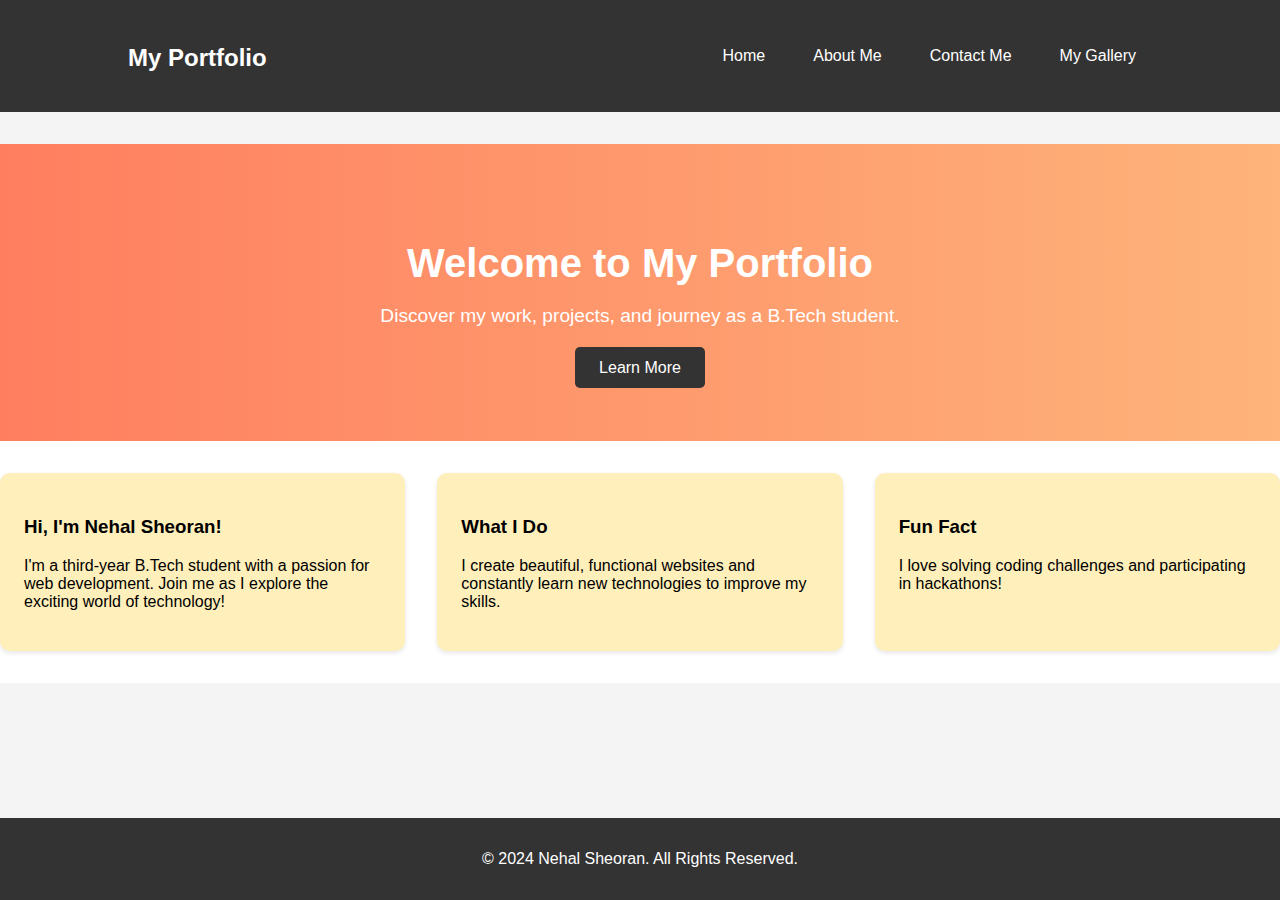
<file: index.html>
<!DOCTYPE html>
<html lang="en">
<head>
    <meta charset="UTF-8">
    <meta name="viewport" content="width=device-width, initial-scale=1.0">
    <title>Home - My Portfolio</title>
    <link rel="stylesheet" href="styles.css">
</head>
<body>
    <header>
        <div class="container">
            <h1 class="logo"><a href="index.html">My Portfolio</a></h1>
            <nav>
                <ul class="nav-links">
                    <li><a href="index.html">Home</a></li>
                    <li><a href="about.html">About Me</a></li>
                    <li><a href="contact.html">Contact Me</a></li>
                    <li><a href="gallery.html">My Gallery</a></li>
                </ul>
            </nav>
        </div>
    </header>
    <main>
        <section class="hero">
            <h2>Welcome to My Portfolio</h2>
            <p>Discover my work, projects, and journey as a B.Tech student.</p>
            <a href="about.html" class="btn">Learn More</a>
        </section>
        <section class="intro">
            <div class="intro-box">
                <h3>Hi, I'm Nehal Sheoran!</h3>
                <p>I'm a third-year B.Tech student with a passion for web development. Join me as I explore the exciting world of technology!</p>
            </div>
            <div class="intro-box">
                <h3>What I Do</h3>
                <p>I create beautiful, functional websites and constantly learn new technologies to improve my skills.</p>
            </div>
            <div class="intro-box">
                <h3>Fun Fact</h3>
                <p>I love solving coding challenges and participating in hackathons!</p>
            </div>
        </section>
    </main>
    <footer>
        <p>&copy; 2024 Nehal Sheoran. All Rights Reserved.</p>
    </footer>
</body>
</html>
</file>
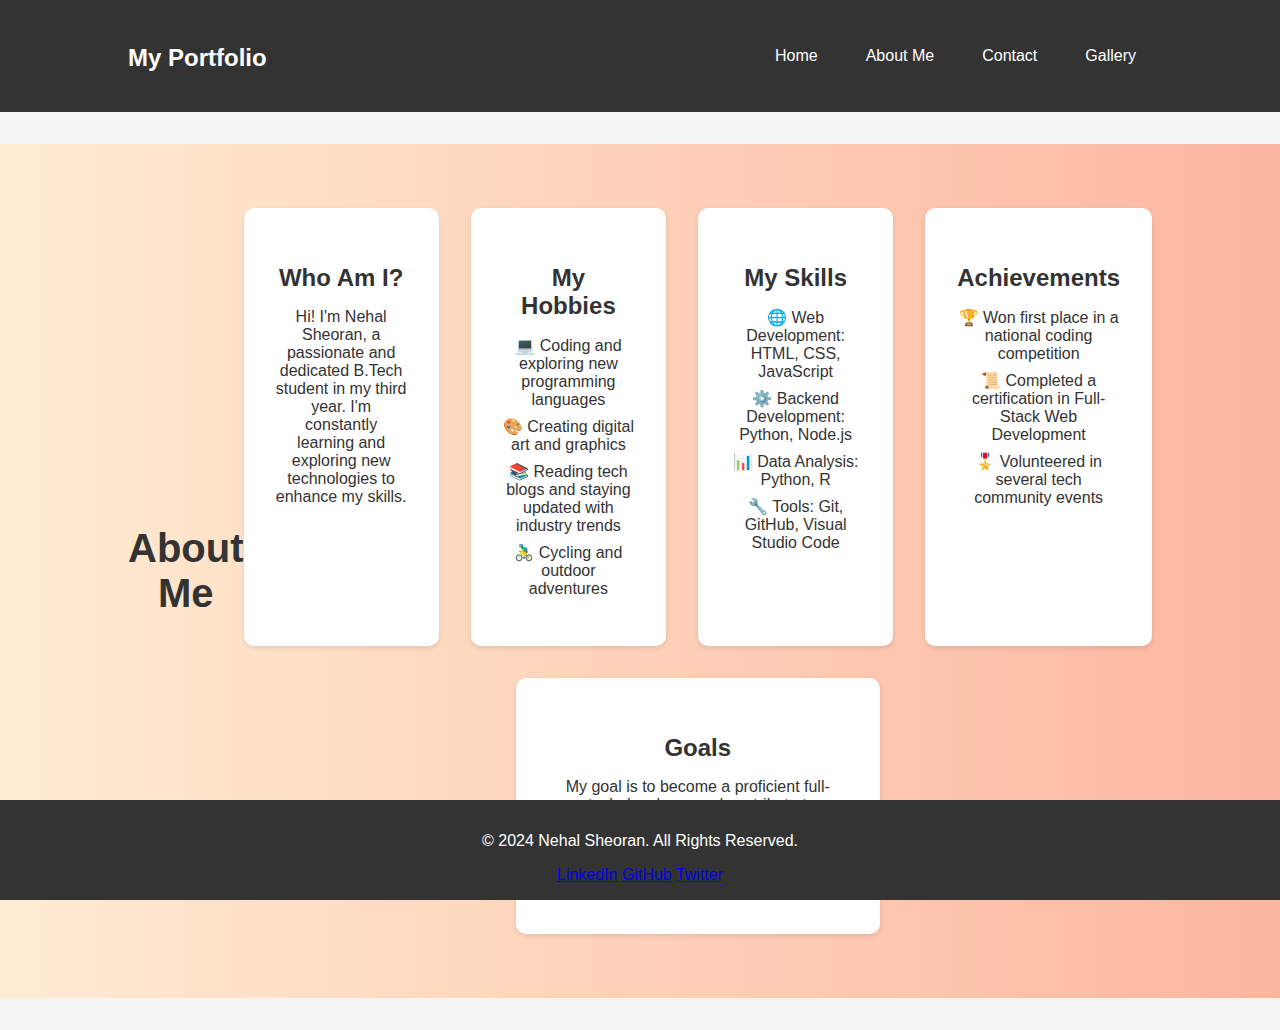
<file: about.html>
<!DOCTYPE html>
<html lang="en">
<head>
    <meta charset="UTF-8">
    <meta name="viewport" content="width=device-width, initial-scale=1.0">
    <title>About Me - My Portfolio</title>
    <link rel="stylesheet" href="styles.css">
</head>
<body>
    <header>
        <div class="container">
            <h1 class="logo"><a href="index.html">My Portfolio</a></h1>
            <nav>
                <ul>
                    <li><a href="index.html">Home</a></li>
                    <li><a href="about.html">About Me</a></li>
                    <li><a href="contact.html">Contact</a></li>
                    <li><a href="gallery.html">Gallery</a></li>
                </ul>
            </nav>
        </div>
    </header>

    <main>
        <section class="about">
            <div class="container">
                <h2>About Me</h2>
                <div class="about-content">
                    <div class="about-box">
                        <h3>Who Am I?</h3>
                        <p>Hi! I'm Nehal Sheoran, a passionate and dedicated B.Tech student in my third year. I'm constantly learning and exploring new technologies to enhance my skills.</p>
                    </div>
                    <div class="about-box">
                        <h3>My Hobbies</h3>
                        <ul>
                            <li>💻 Coding and exploring new programming languages</li>
                            <li>🎨 Creating digital art and graphics</li>
                            <li>📚 Reading tech blogs and staying updated with industry trends</li>
                            <li>🚴‍♂️ Cycling and outdoor adventures</li>
                        </ul>
                    </div>
                    <div class="about-box">
                        <h3>My Skills</h3>
                        <ul>
                            <li>🌐 Web Development: HTML, CSS, JavaScript</li>
                            <li>⚙️ Backend Development: Python, Node.js</li>
                            <li>📊 Data Analysis: Python, R</li>
                            <li>🔧 Tools: Git, GitHub, Visual Studio Code</li>
                        </ul>
                    </div>
                    <div class="about-box">
                        <h3>Achievements</h3>
                        <ul>
                            <li>🏆 Won first place in a national coding competition</li>
                            <li>📜 Completed a certification in Full-Stack Web Development</li>
                            <li>🎖️ Volunteered in several tech community events</li>
                        </ul>
                    </div>
                    <div class="about-box">
                        <h3>Goals</h3>
                        <p>My goal is to become a proficient full-stack developer and contribute to innovative projects that make a difference. I aspire to continuously grow and stay ahead in the ever-evolving tech landscape.</p>
                    </div>
                </div>
            </div>
        </section>
    </main>

    <footer>
        <p>&copy; 2024 Nehal Sheoran. All Rights Reserved.</p>
        <div class="social-links">
            <a href="https://www.linkedin.com/in/nehalsheoran/" target="_blank">LinkedIn</a>
            <a href="https://github.com/nehalsheoran" target="_blank">GitHub</a>
            <a href="#" target="_blank">Twitter</a>
        </div>
    </footer>

    <script src="scripts.js"></script>
</body>
</html>
</file>
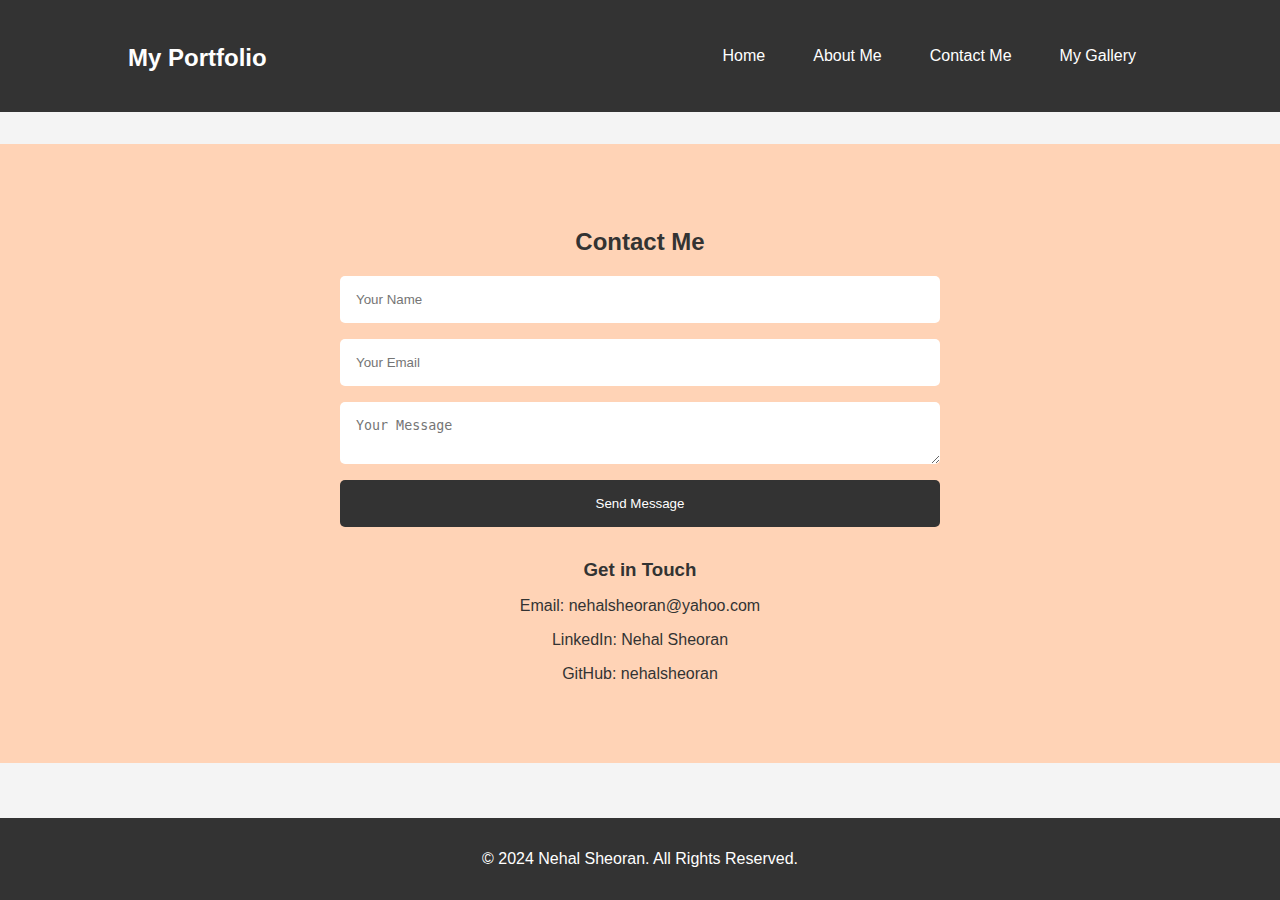
<file: contact.html>
<!DOCTYPE html>
<html lang="en">
<head>
    <meta charset="UTF-8">
    <meta name="viewport" content="width=device-width, initial-scale=1.0">
    <title>Contact Me - My Portfolio</title>
    <link rel="stylesheet" href="styles.css">
</head>
<body>
    <header>
        <div class="container">
            <h1 class="logo"><a href="index.html">My Portfolio</a></h1>
            <nav>
                <ul class="nav-links">
                    <li><a href="index.html">Home</a></li>
                    <li><a href="about.html">About Me</a></li>
                    <li><a href="contact.html">Contact Me</a></li>
                    <li><a href="gallery.html">My Gallery</a></li>
                </ul>
            </nav>
        </div>
    </header>
    <main>
        <section class="contact">
            <h2>Contact Me</h2>
            <form action="nehalsheoran@yahoo.com" method="post" enctype="text/plain">
                <input type="text" name="name" placeholder="Your Name" required>
                <input type="email" name="email" placeholder="Your Email" required>
                <textarea name="message" placeholder="Your Message" required></textarea>
                <button type="submit" class="btn">Send Message</button>
            </form>
            <div class="contact-info">
                <h3>Get in Touch</h3>
                <p>Email: <a href="nehalsheoran@yahoo.com">nehalsheoran@yahoo.com</a></p>
                <p>LinkedIn: <a href="https://www.linkedin.com/in/nehalsheoran/" target="_blank">Nehal Sheoran</a></p>
                <p>GitHub: <a href="https://github.com/nehalsheoran" target="_blank">nehalsheoran</a></p>
            </div>
        </section>
    </main>
    <footer>
        <p>&copy; 2024 Nehal Sheoran. All Rights Reserved.</p>
    </footer>
</body>
</html>
</file>
<file: styles.css>
/* Global Styles */
body {
    font-family: 'Poppins', sans-serif;
    margin: 0;
    padding: 0;
    background-color: #f4f4f4;
}

header {
    background-color: #333;
    color: #fff;
    padding: 1rem 0;
    position: sticky;
    top: 0;
    z-index: 1000;
}

.container {
    width: 80%;
    margin: 0 auto;
    display: flex;
    justify-content: space-between;
    align-items: center;
}

.logo a {
    color: #fff;
    text-decoration: none;
    font-size: 1.5rem;
    font-weight: bold;
}

nav ul {
    list-style: none;
    display: flex;
    gap: 1rem;
}

nav ul li {
    margin: 0;
}

nav ul li a {
    color: #fff;
    text-decoration: none;
    padding: 0.5rem 1rem;
    transition: background-color 0.3s;
}

nav ul li a:hover {
    background-color: #ffa500;
}

main {
    padding: 2rem 0;
}

.hero {
    text-align: center;
    background: linear-gradient(to right, #ff7e5f, #feb47b);
    color: #fff;
    padding: 4rem 0;
}

.hero h2 {
    font-size: 2.5rem;
    margin-bottom: 1rem;
}

.hero p {
    font-size: 1.2rem;
    margin-bottom: 2rem;
}

.hero .btn {
    background-color: #333;
    color: #fff;
    padding: 0.75rem 1.5rem;
    text-decoration: none;
    border-radius: 5px;
    transition: background-color 0.3s;
}

.hero .btn:hover {
    background-color: #ffa500;
}

.intro {
    display: flex;
    justify-content: space-around;
    flex-wrap: wrap;
    gap: 2rem;
    padding: 2rem 0;
    background-color: #fff;
}

.intro-box {
    flex: 1;
    background-color: #ffefba;
    padding: 1.5rem;
    border-radius: 10px;
    box-shadow: 0 2px 5px rgba(0,0,0,0.1);
    transition: transform 0.3s;
}

.intro-box:hover {
    transform: scale(1.05);
}

/* About Section */
.about {
    background: linear-gradient(to right, #ffecd2, #fcb69f);
    color: #333;
    padding: 4rem 0;
    text-align: center;
}

.about h2 {
    font-size: 2.5rem;
    margin-bottom: 2rem;
}

.about-content {
    display: flex;
    justify-content: space-around;
    flex-wrap: wrap;
    gap: 2rem;
}

.about-box {
    background-color: #fff;
    padding: 2rem;
    border-radius: 10px;
    box-shadow: 0 2px 5px rgba(0,0,0,0.1);
    flex: 1;
    transition: transform 0.3s;
    max-width: 300px;
}

.about-box:hover {
    transform: scale(1.05);
}

.about-box h3 {
    font-size: 1.5rem;
    margin-bottom: 1rem;
}

.about-box ul {
    list-style: none;
    padding: 0;
}

.about-box ul li {
    margin: 0.5rem 0;
}

.contact {
    background-color: #ffd3b6;
    color: #333;
    padding: 4rem 0;
    text-align: center;
}

.contact form {
    max-width: 600px;
    margin: 0 auto;
    display: flex;
    flex-direction: column;
    gap: 1rem;
}

.contact form input, .contact form textarea {
    padding: 1rem;
    border: none;
    border-radius: 5px;
}

.contact form button {
    background-color: #333;
    color: #fff;
    padding: 1rem;
    border: none;
    border-radius: 5px;
    cursor: pointer;
    transition: background-color 0.3s;
}

.contact form button:hover {
    background-color: #ffa500;
}

.contact-info {
    margin-top: 2rem;
}

.contact-info h3 {
    margin-bottom: 1rem;
}

.contact-info a {
    color: #333;
    text-decoration: none;
    transition: color 0.3s;
}

.contact-info a:hover {
    color: #ffa500;
}

.gallery {
    background-color: #e2f3f5;
    padding: 4rem 0;
    text-align: center;
}

.gallery h2 {
    font-size: 2.5rem;
    margin-bottom: 2rem;
}

.gallery-grid {
    display: grid;
    grid-template-columns: repeat(auto-fit, minmax(200px, 1fr));
    gap: 1rem;
}

.gallery-grid img {
    width: 100%;
    height: auto;
    border-radius: 10px;
    box-shadow: 0 4px 8px rgba(0, 0, 0, 0.1);
    transition: transform 0.3s, box-shadow 0.3s;
}

.gallery-grid img:hover {
    transform: scale(1.05);
    box-shadow: 0 8px 16px rgba(0, 0, 0, 0.2);
}

footer {
    background-color: #333;
    color: #fff;
    text-align: center;
    padding: 1rem 0;
    position: fixed;
    bottom: 0;
    width: 100%;
}
</file>
